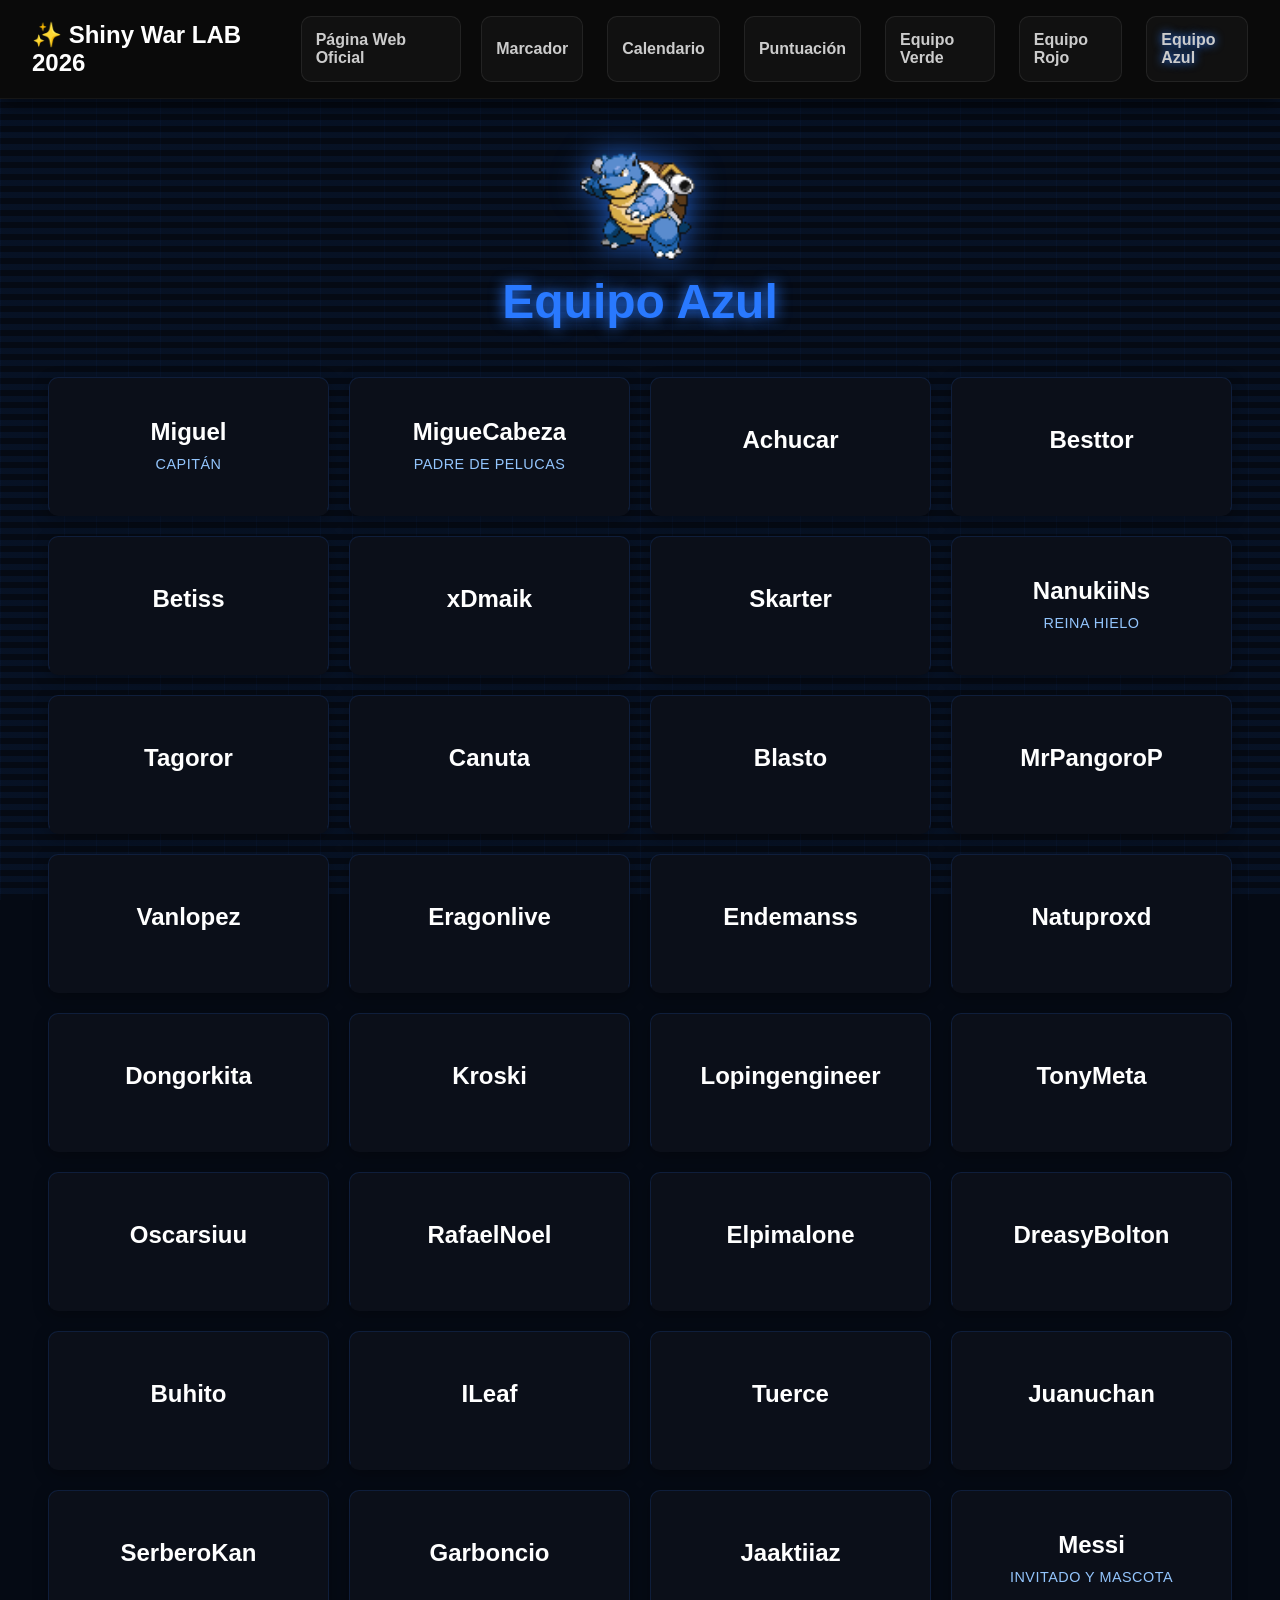
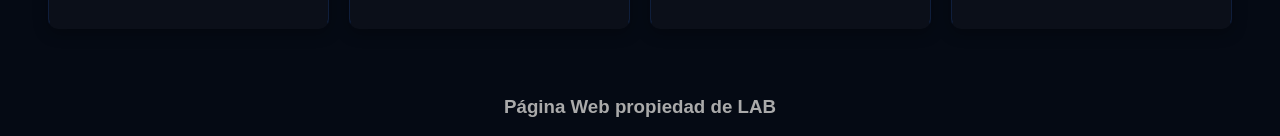
<file: azul.html>
<!doctype html>
<html lang="es">

<head>
    <meta charset="UTF-8" />
    <title>Equipo Azul</title>
    <link rel="stylesheet" href="azul.css" />
    <meta name="viewport" content="width=device-width, initial-scale=1.0, shrink-to-fit=no" />
    <link rel="stylesheet" href="https://cdnjs.cloudflare.com/ajax/libs/font-awesome/6.4.2/css/all.min.css">
    <link rel="icon" type="image/png" href="./Marcador PokeMMO_files/favicon.png">
</head>

<body>

    <div class="background-animation"></div>

    <a href="#navbar" class="btn-abrir">☰</a>
    <nav class="navbar" id="navbar">
        <a href="#" class="btn-cerrar">×</a>
        <a href="index.html" class="nav-logo">✨ Shiny War LAB 2026</a>
        <div class="nav-links">
            <a href="https://labmmo.com/">Página Web Oficial</a>
        </div>
        <div class="nav-links">
            <a href="index.html">Marcador</a>
            <a href="calendario.html">Calendario</a>
            <a href="puntuacion.html">Puntuación</a>
            <a href="verde.html" class="nav-verde">Equipo Verde</a>
            <a href="rojo.html" class="nav-rojo">Equipo Rojo</a>
            <a href="azul.html" class="nav-azul">Equipo Azul</a>
        </div>
    </nav>

    <main>
        <div class="header-equipo">
            <img src="./Marcador PokeMMO_files/blastoise.gif" alt="Blastoise" loading="lazy" />
            <h1>Equipo Azul</h1>
        </div>

        <div class="grid-jugadores">
            <div class="jugador-card">
                <h3>Miguel</h3>
                <p>Capitán</p>
            </div>
            <div class="jugador-card">
                <h3>MigueCabeza</h3>
                <p>Padre de Pelucas</p>
            </div>
            <div class="jugador-card">
                <h3>Achucar</h3>
            </div>
            <div class="jugador-card">
                <h3>Besttor</h3>
            </div>
            <div class="jugador-card">
                <h3>Betiss</h3>
            </div>
            <div class="jugador-card">
                <h3>xDmaik</h3>
            </div>
            <div class="jugador-card">
                <h3>Skarter</h3>
            </div>
            <div class="jugador-card">
                <h3>NanukiiNs</h3>
                <p>Reina hielo</p>
            </div>
            <div class="jugador-card">
                <h3>Tagoror</h3>
            </div>
            <div class="jugador-card">
                <h3>Canuta</h3>
            </div>
            <div class="jugador-card">
                <h3>Blasto</h3>
            </div>
            <div class="jugador-card">
                <h3>MrPangoroP</h3>
            </div>
            <div class="jugador-card">
                <h3>Vanlopez</h3>
            </div>
            <div class="jugador-card">
                <h3>Eragonlive</h3>
            </div>
            <div class="jugador-card">
                <h3>Endemanss</h3>
            </div>
            <div class="jugador-card">
                <h3>Natuproxd</h3>
            </div>
            <div class="jugador-card">
                <h3>Dongorkita</h3>
            </div>
            <div class="jugador-card">
                <h3>Kroski</h3>
            </div>
            <div class="jugador-card">
                <h3>Lopingengineer</h3>
            </div>
            <div class="jugador-card">
                <h3>TonyMeta</h3>
            </div>
            <div class="jugador-card">
                <h3>Oscarsiuu</h3>
            </div>
            <div class="jugador-card">
                <h3>RafaelNoel</h3>
            </div>
            <div class="jugador-card">
                <h3>Elpimalone</h3>
            </div>
            <div class="jugador-card">
                <h3>DreasyBolton</h3>
            </div>
            <div class="jugador-card">
                <h3>Buhito</h3>
            </div>
            <div class="jugador-card">
                <h3>ILeaf</h3>
            </div>
            <div class="jugador-card">
                <h3>Tuerce</h3>
            </div>
            <div class="jugador-card">
                <h3>Juanuchan</h3>
            </div>
            <div class="jugador-card">
                <h3>SerberoKan</h3>
            </div>
            <div class="jugador-card">
                <h3>Garboncio</h3>
            </div>
            <div class="jugador-card">
                <h3>Jaaktiiaz</h3>
            </div>
            <div class="jugador-card">
                <h3>Messi</h3>
                <p>Invitado y mascota</p>
            </div>
        </div>
    </main>

    <footer class="footer">
        <h3>Página Web propiedad de LAB</h3>
    </footer>
</body>

</html>
</file>
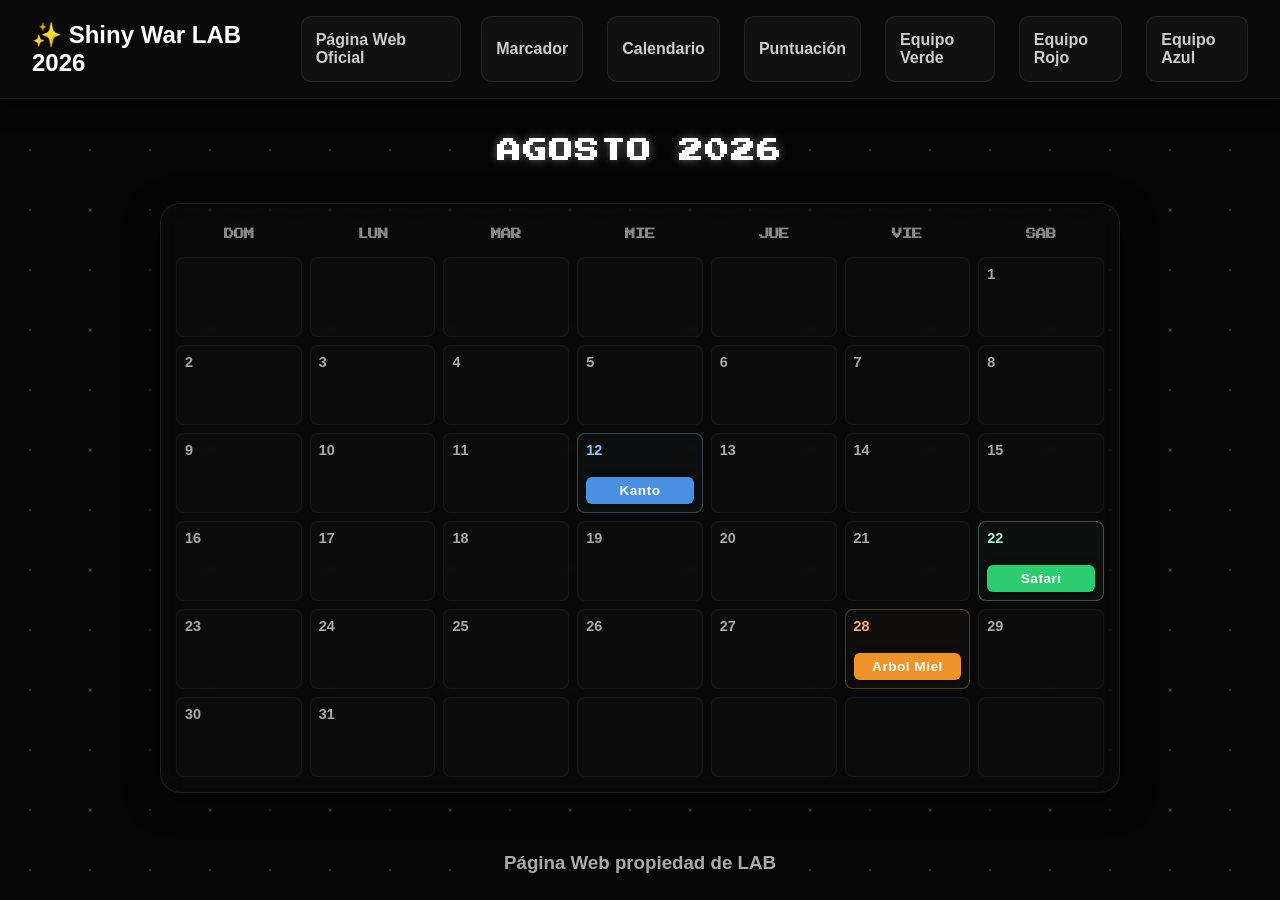
<file: calendario.html>
<!doctype html>
<html lang="es">

<head>
    <meta charset="UTF-8" />
    <title>Calendario - Shiny WAR LAB</title>
    <meta name="viewport" content="width=device-width, initial-scale=1.0, shrink-to-fit=no" />
    <link rel="preconnect" href="https://fonts.googleapis.com" />
    <link rel="preconnect" href="https://fonts.gstatic.com" crossorigin />
    <link href="https://fonts.googleapis.com/css2?family=Press+Start+2P&display=swap" rel="stylesheet" />
    <link rel="stylesheet" href="calendario.css" />
    <link rel="icon" type="image/png" href="./Marcador PokeMMO_files/favicon.png">
</head>

<body>

    <div class="background-animation"></div>

    <a href="#navbar" class="btn-abrir">☰</a>

    <nav class="navbar" id="navbar">
        <a href="#" class="btn-cerrar">×</a>
        <a href="index.html" class="nav-logo">✨ Shiny War LAB 2026</a>
        <div class="nav-links">
            <a href="https://labmmo.com/">Página Web Oficial</a>
        </div>
        <div class="nav-links">
            <a href="index.html" class="active">Marcador</a>
            <a href="">Calendario</a>
            <a href="puntuacion.html">Puntuación</a>
            <a href="verde.html" class="nav-verde">Equipo Verde</a>
            <a href="rojo.html" class="nav-rojo">Equipo Rojo</a>
            <a href="azul.html" class="nav-azul">Equipo Azul</a>
        </div>
    </nav>

    <main>

        <div class="calendar-section">

            <h1 class="calendar-title">AGOSTO 2026</h1>

            <div class="calendar-container">

                <div class="calendar-day-name">DOM</div>
                <div class="calendar-day-name">LUN</div>
                <div class="calendar-day-name">MAR</div>
                <div class="calendar-day-name">MIE</div>
                <div class="calendar-day-name">JUE</div>
                <div class="calendar-day-name">VIE</div>
                <div class="calendar-day-name">SAB</div>

                <!-- Semana 1 -->
                <div class="calendar-cell empty"></div>
                <div class="calendar-cell empty"></div>
                <div class="calendar-cell empty"></div>
                <div class="calendar-cell empty"></div>
                <div class="calendar-cell empty"></div>
                <div class="calendar-cell empty"></div>
                <div class="calendar-cell"><span class="day-num">1</span></div>

                <!-- Semana 2 -->
                <div class="calendar-cell"><span class="day-num">2</span></div>
                <div class="calendar-cell"><span class="day-num">3</span></div>
                <div class="calendar-cell"><span class="day-num">4</span></div>
                <div class="calendar-cell"><span class="day-num">5</span></div>
                <div class="calendar-cell"><span class="day-num">6</span></div>
                <div class="calendar-cell"><span class="day-num">7</span></div>
                <div class="calendar-cell"><span class="day-num">8</span></div>

                <!-- Semana 3 -->

                <div class="calendar-cell"><span class="day-num">9</span></div>
                <div class="calendar-cell"><span class="day-num">10</span></div>
                <div class="calendar-cell"><span class="day-num">11</span></div>

                <div class="calendar-cell event-kanto">
                    <span class="day-num">12</span>
                    <div class="event-tag">Kanto</div>
                </div>

                <div class="calendar-cell"><span class="day-num">13</span></div>
                <div class="calendar-cell"><span class="day-num">14</span></div>
                <div class="calendar-cell"><span class="day-num">15</span></div>

                <!-- Semana 4 -->

                <div class="calendar-cell"><span class="day-num">16</span></div>
                <div class="calendar-cell"><span class="day-num">17</span></div>
                <div class="calendar-cell"><span class="day-num">18</span></div>
                <div class="calendar-cell"><span class="day-num">19</span></div>
                <div class="calendar-cell"><span class="day-num">20</span></div>
                <div class="calendar-cell"><span class="day-num">21</span></div>

                <div class="calendar-cell event-safari">
                    <span class="day-num">22</span>
                    <div class="event-tag">Safari</div>
                </div>

                <!-- Semana 5 -->

                <div class="calendar-cell"><span class="day-num">23</span></div>
                <div class="calendar-cell"><span class="day-num">24</span></div>
                <div class="calendar-cell"><span class="day-num">25</span></div>
                <div class="calendar-cell"><span class="day-num">26</span></div>
                <div class="calendar-cell"><span class="day-num">27</span></div>

                <div class="calendar-cell event-miel">
                    <span class="day-num">28</span>
                    <div class="event-tag">Arbol Miel</div>
                </div>

                <div class="calendar-cell"><span class="day-num">29</span></div>


                <!-- Semena 6 -->

                <div class="calendar-cell"><span class="day-num">30</span></div>
                <div class="calendar-cell"><span class="day-num">31</span></div>

                <div class="calendar-cell empty"></div>
                <div class="calendar-cell empty"></div>
                <div class="calendar-cell empty"></div>
                <div class="calendar-cell empty"></div>
                <div class="calendar-cell empty"></div>


            </div>

        </div>

    </main>

    <footer class="footer">
        <h3>Página Web propiedad de LAB</h3>
    </footer>

</body>
</file>
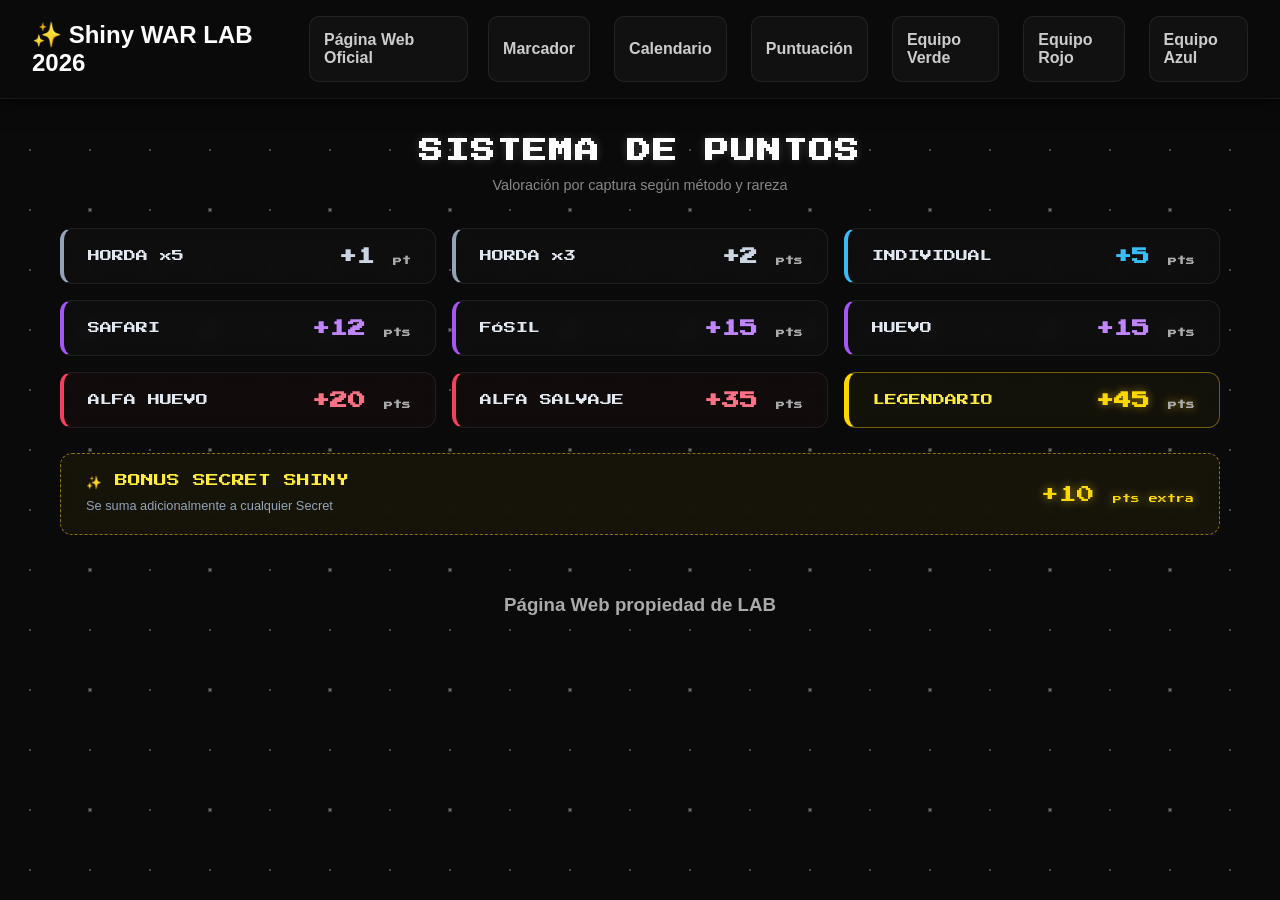
<file: puntuacion.html>
<!doctype html>
<html lang="es">

<head>
    <meta charset="UTF-8" />
    <meta name="viewport" content="width=device-width, initial-scale=1.0" />
    <title>Puntuación - Shiny WAR LAB 2026</title>
    <link rel="icon" type="image/png" href="./favicon.png" />
    <link rel="preconnect" href="https://fonts.googleapis.com" />
    <link rel="preconnect" href="https://fonts.gstatic.com" crossorigin />
    <link href="https://fonts.googleapis.com/css2?family=Press+Start+2P&display=swap" rel="stylesheet" />
    <link rel="stylesheet" href="puntuacion.css" />
    <link rel="icon" type="image/png" href="./Marcador PokeMMO_files/favicon.png">
</head>

<body>
    <div class="background-animation"></div>

    <div class="background-animation"></div>

    <a href="#navbar" class="btn-abrir">☰</a>

    <nav class="navbar" id="navbar">
        <a href="#" class="btn-cerrar">×</a>
        <a href="index.html" class="nav-logo">✨ Shiny WAR LAB 2026</a>
        <div class="nav-links">
            <a href="https://labmmo.com/">Página Web Oficial</a>
        </div>
        <div class="nav-links">
            <a href="index.html">Marcador</a>
            <a href="calendario.html">Calendario</a>
            <a href="#" class="active">Puntuación</a>
            <a href="verde.html" class="nav-verde">Equipo Verde</a>
            <a href="rojo.html" class="nav-rojo">Equipo Rojo</a>
            <a href="azul.html" class="nav-azul">Equipo Azul</a>
        </div>
    </nav>

    <main>
        <div class="score-section">
            <h1 class="score-title">SISTEMA DE PUNTOS</h1>
            <p class="score-subtitle">Valoración por captura según método y rareza</p>

            <div class="score-grid">

                <div class="score-card common">
                    <span class="score-category">HORDA x5</span>
                    <span class="score-pts">+1 <small>pt</small></span>
                </div>

                <div class="score-card common">
                    <span class="score-category">HORDA x3</span>
                    <span class="score-pts">+2 <small>pts</small></span>
                </div>

                <div class="score-card uncommon">
                    <span class="score-category">INDIVIDUAL</span>
                    <span class="score-pts">+5 <small>pts</small></span>
                </div>

                <div class="score-card rare">
                    <span class="score-category">SAFARI</span>
                    <span class="score-pts">+12 <small>pts</small></span>
                </div>


                <div class="score-card rare">
                    <span class="score-category">FÓSIL</span>
                    <span class="score-pts">+15 <small>pts</small></span>
                </div>

                <div class="score-card rare">
                    <span class="score-category">HUEVO</span>
                    <span class="score-pts">+15 <small>pts</small></span>
                </div>

                <div class="score-card epic">
                    <span class="score-category">ALFA HUEVO</span>
                    <span class="score-pts">+20 <small>pts</small></span>
                </div>

                <div class="score-card epic">
                    <span class="score-category">ALFA SALVAJE</span>
                    <span class="score-pts">+35 <small>pts</small></span>
                </div>

                <div class="score-card legendary">
                    <span class="score-category">LEGENDARIO</span>
                    <span class="score-pts">+45 <small>pts</small></span>
                </div>
            </div>

            <div class="bonus-card">
                <div class="bonus-info">
                    <span class="bonus-title">✨ BONUS SECRET SHINY</span>
                    <span class="bonus-desc">Se suma adicionalmente a cualquier Secret</span>
                </div>
                <div class="bonus-pts">+10 <small>pts extra</small></div>
            </div>
        </div>
    </main>

    <footer class="footer">
        <h3>Página Web propiedad de LAB</h3>
    </footer>
</body>

</html>
</file>
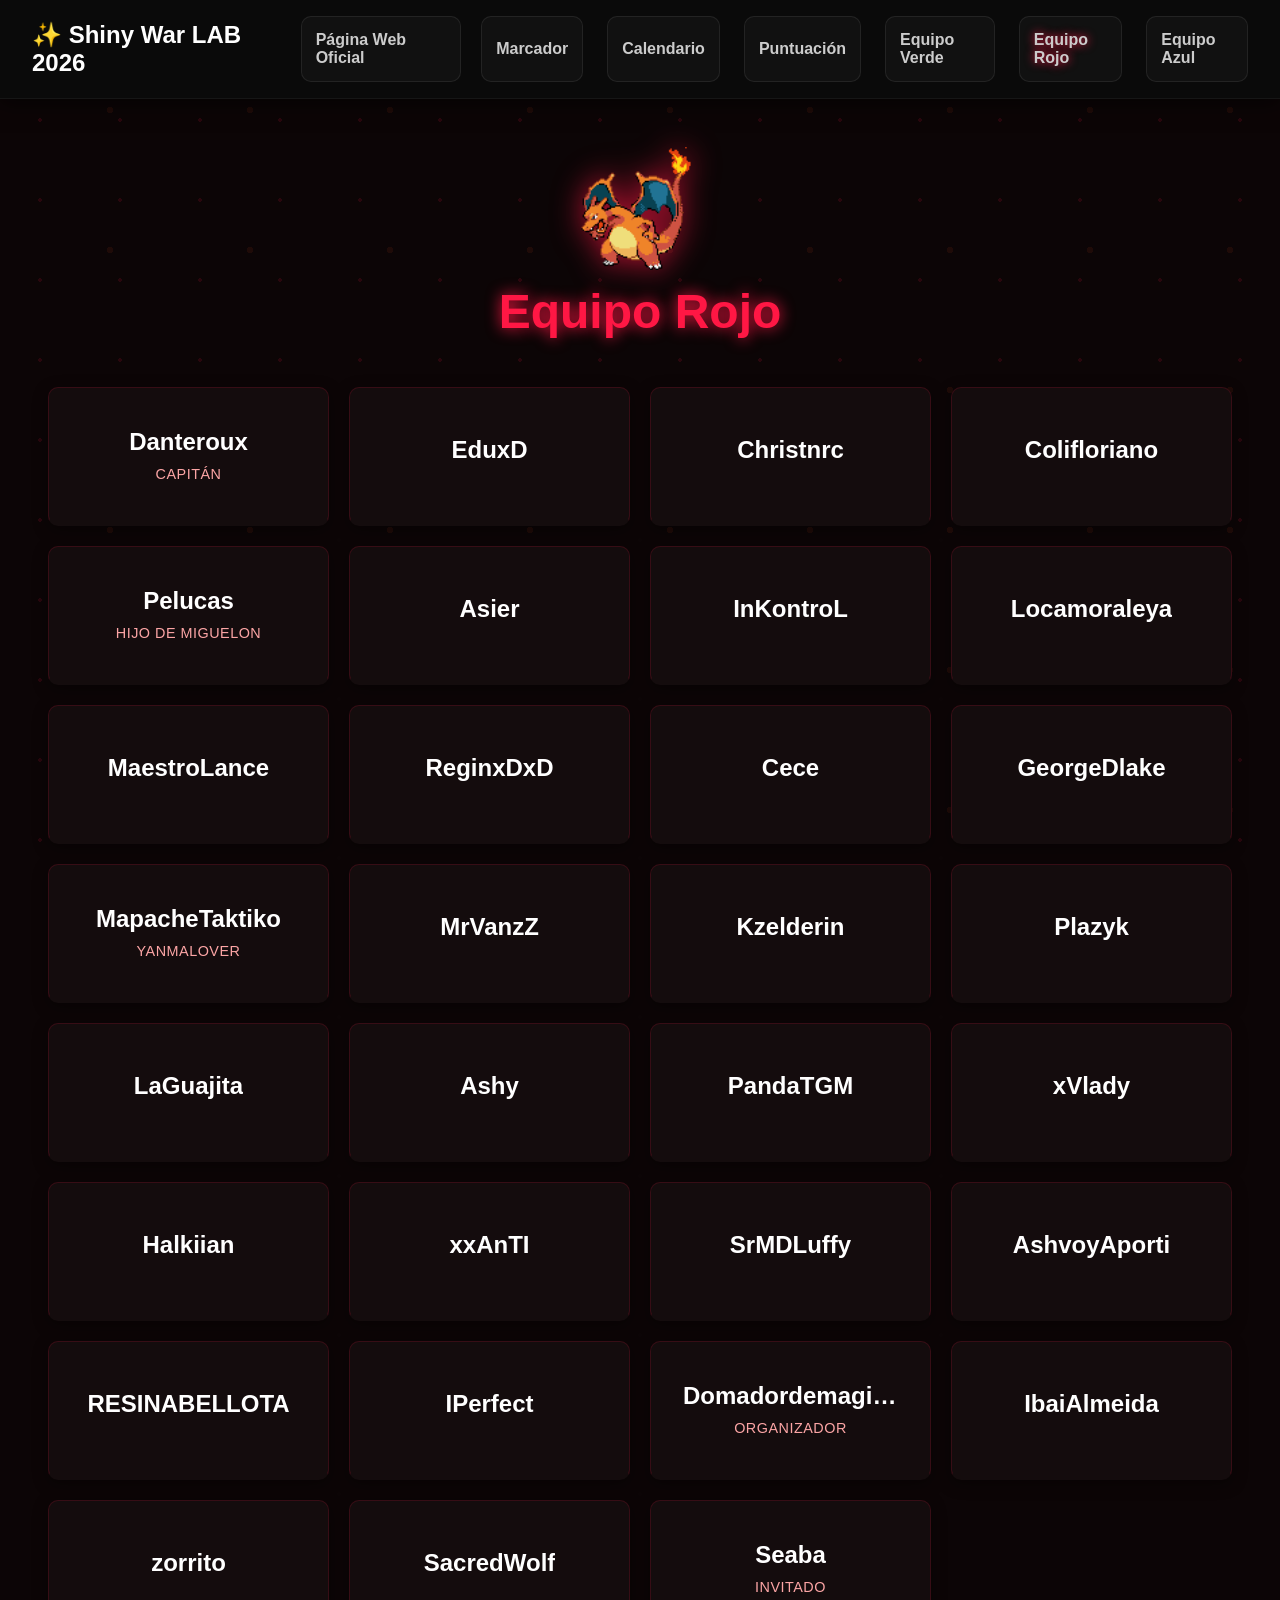
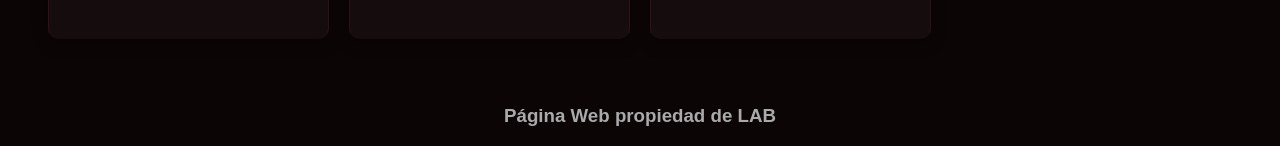
<file: rojo.html>
<!doctype html>
<html lang="es">

<head>
    <meta charset="UTF-8" />
    <meta name="viewport" content="width=device-width, initial-scale=1.0, shrink-to-fit=no" />
    <title>Equipo Rojo</title>
    <link rel="stylesheet" href="rojo.css" />
    <link rel="icon" type="image/png" href="./Marcador PokeMMO_files/favicon.png">
</head>

<body>

    <div class="background-animation"></div>

    <a href="#navbar" class="btn-abrir">☰</a>
    <nav class="navbar" id="navbar">
        <a href="#" class="btn-cerrar">×</a>
        <a href="index.html" class="nav-logo">✨ Shiny War LAB 2026</a>
        <div class="nav-links">
            <a href="https://labmmo.com/">Página Web Oficial</a>
        </div>
        <div class="nav-links">
            <a href="index.html">Marcador</a>
            <a href="calendario.html">Calendario</a>
            <a href="puntuacion.html">Puntuación</a>
            <a href="verde.html" class="nav-verde">Equipo Verde</a>
            <a href="rojo.html" class="nav-rojo active">Equipo Rojo</a>
            <a href="azul.html" class="nav-azul">Equipo Azul</a>
        </div>
    </nav>

    <main>
        <div class="header-equipo">
            <img src="./Marcador PokeMMO_files/charizard.gif" alt="Charizard" loading="lazy" />
            <h1>Equipo Rojo</h1>
        </div>

        <div class="grid-jugadores">
            <div class="jugador-card">
                <h3>Danteroux</h3>
                <p>Capitán</p>
            </div>
            <div class="jugador-card">
                <h3>EduxD</h3>
            </div>
            <div class="jugador-card">
                <h3>Christnrc</h3>
            </div>
            <div class="jugador-card">
                <h3>Colifloriano</h3>
            </div>
            <div class="jugador-card">
                <h3>Pelucas</h3>
                <p>Hijo de miguelon</p>
            </div>
            <div class="jugador-card">
                <h3>Asier</h3>
            </div>
            <div class="jugador-card">
                <h3>InKontroL</h3>
            </div>
            <div class="jugador-card">
                <h3>Locamoraleya</h3>
            </div>
            <div class="jugador-card">
                <h3>MaestroLance</h3>
            </div>
            <div class="jugador-card">
                <h3>ReginxDxD</h3>
            </div>
            <div class="jugador-card">
                <h3>Cece</h3>
            </div>
            <div class="jugador-card">
                <h3>GeorgeDlake</h3>
            </div>
            <div class="jugador-card">
                <h3>MapacheTaktiko</h3>
                <p>YanmaLover</p>   
            </div>
            <div class="jugador-card">
                <h3>MrVanzZ</h3>
            </div>
            <div class="jugador-card">
                <h3>Kzelderin</h3>
            </div>
            <div class="jugador-card">
                <h3>Plazyk</h3>
            </div>
            <div class="jugador-card">
                <h3>LaGuajita</h3>
            </div>
            <div class="jugador-card">
                <h3>Ashy</h3>
            </div>
            <div class="jugador-card">
                <h3>PandaTGM</h3>
            </div>
            <div class="jugador-card">
                <h3>xVlady</h3>
            </div>
            <div class="jugador-card">
                <h3>Halkiian</h3>
            </div>
            <div class="jugador-card">
                <h3>xxAnTI</h3>
            </div>
            <div class="jugador-card">
                <h3>SrMDLuffy</h3>
            </div>
            <div class="jugador-card">
                <h3>AshvoyAporti</h3>
            </div>
            <div class="jugador-card">
                <h3>RESINABELLOTA</h3>
            </div>
            <div class="jugador-card">
                <h3>IPerfect</h3>
            </div>
            <div class="jugador-card">
                <h3>Domadordemagikarp</h3>
                <p>Organizador</p>
            </div>
            <div class="jugador-card">
                <h3>IbaiAlmeida</h3>
            </div>
            <div class="jugador-card">
                <h3>zorrito</h3>
            </div>
            <div class="jugador-card">
                <h3>SacredWolf</h3>
            </div>
            <div class="jugador-card">
                <h3>Seaba</h3>
                <p>Invitado</p>
            </div>
        </div>
    </main>

    <footer class="footer">
        <h3>Página Web propiedad de LAB</h3>
    </footer>
</body>

</html>
</file>
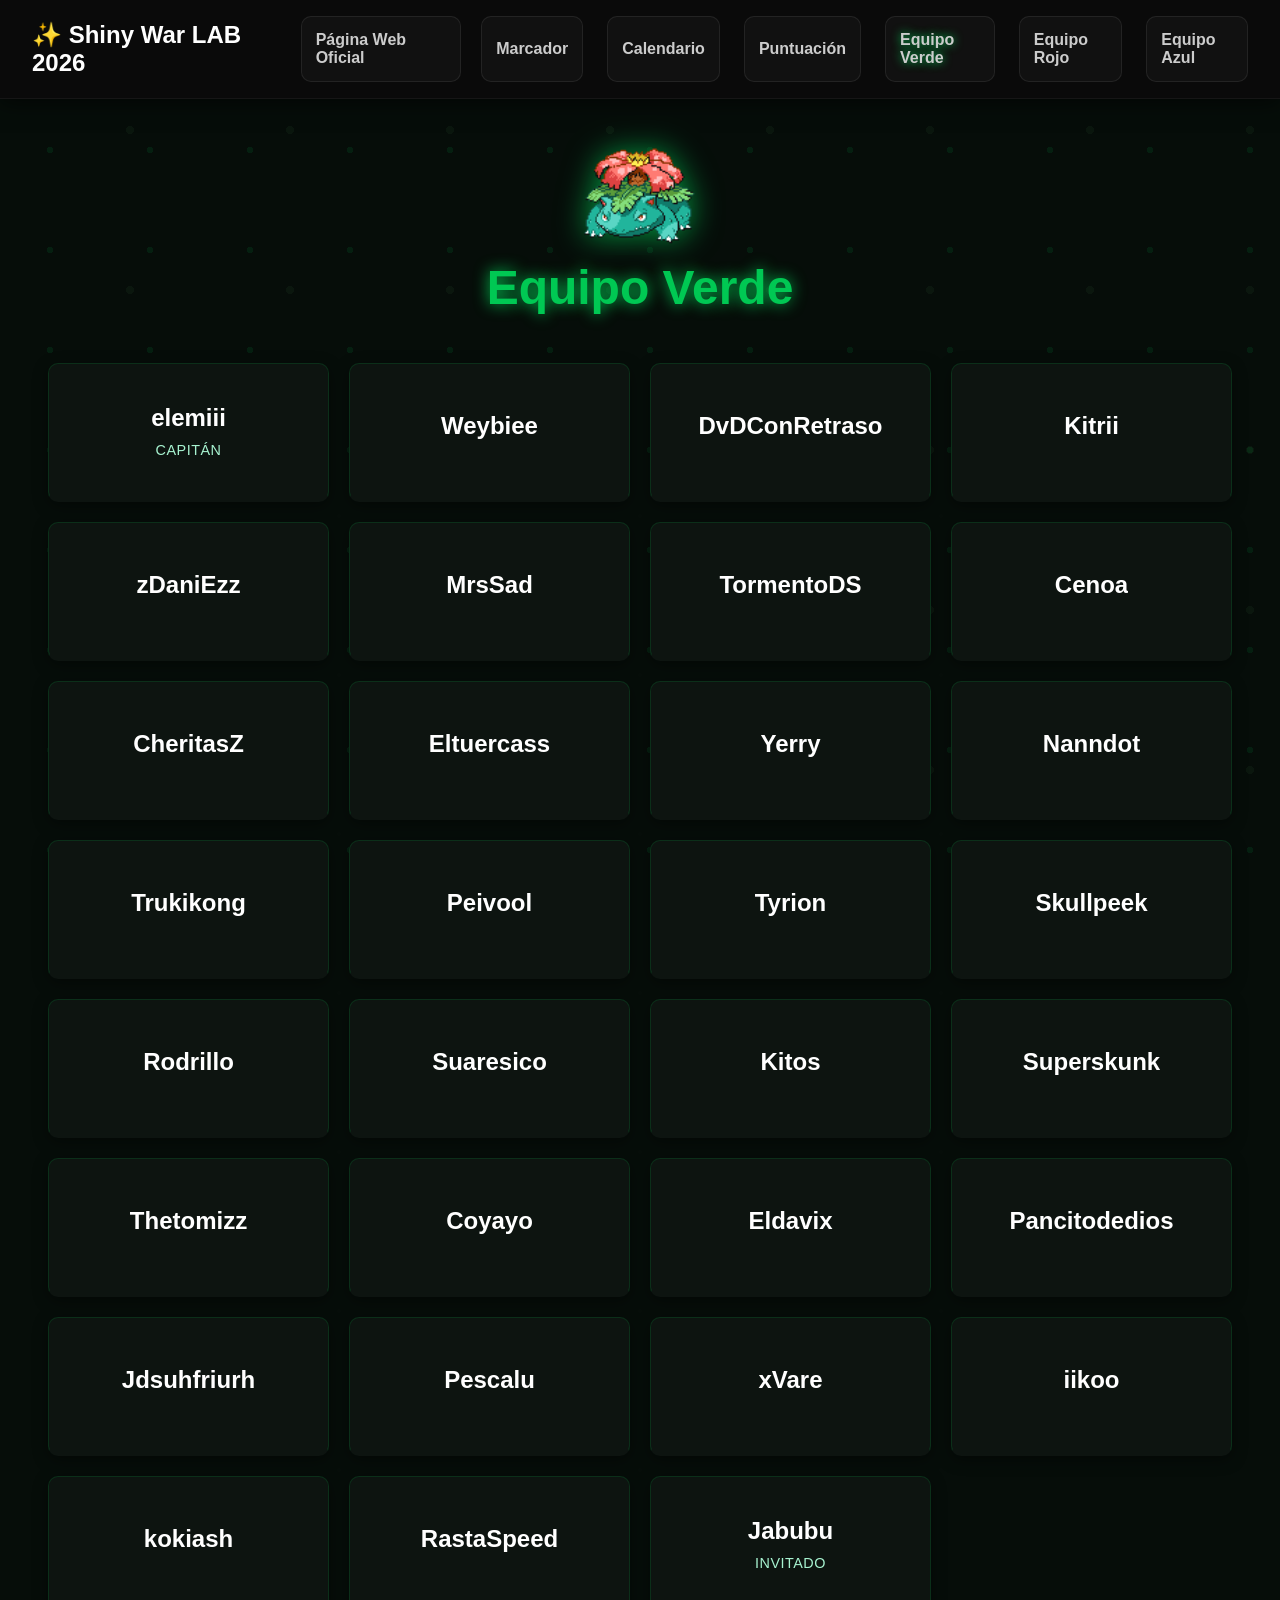
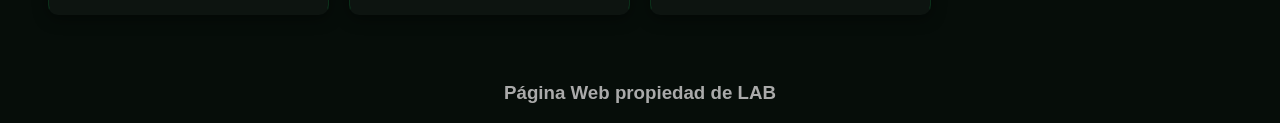
<file: verde.html>
<!DOCTYPE html>
<html lang="es">

<head>
    <meta charset="UTF-8" />
    <meta name="viewport" content="width=device-width, initial-scale=1.0, shrink-to-fit=no" />
    <title>Equipo Verde</title>
    <link rel="stylesheet" href="verde.css" />
    <link rel="icon" type="image/png" href="./Marcador PokeMMO_files/favicon.png">
</head>

<body>

    <div class="background-animation"></div>

    <a href="#navbar" class="btn-abrir">☰</a>
    <nav class="navbar" id="navbar">
        <a href="#" class="btn-cerrar">×</a>
        <a href="index.html" class="nav-logo">✨ Shiny War LAB 2026</a>
        <div class="nav-links">
            <a href="https://labmmo.com/">Página Web Oficial</a>
        </div>
        <div class="nav-links">
            <a href="index.html">Marcador</a>
            <a href="calendario.html">Calendario</a>
            <a href="puntuacion.html">Puntuación</a>
            <a href="verde.html" class="nav-verde active">Equipo Verde</a>
            <a href="rojo.html" class="nav-rojo">Equipo Rojo</a>
            <a href="azul.html" class="nav-azul">Equipo Azul</a>
        </div>
    </nav>

    <main>
        <div class="header-equipo">
            <img src="./Marcador PokeMMO_files/venusaur.gif" alt="Venusaur" loading="lazy">
            <h1>Equipo Verde</h1>
        </div>

        <div class="grid-jugadores">
            <div class="jugador-card">
                <h3>elemiii</h3>
                <p>Capitán</p>
            </div>
            <div class="jugador-card">
                <h3>Weybiee</h3>
            </div>
            <div class="jugador-card">
                <h3>DvDConRetraso</h3>
            </div>
            <div class="jugador-card">
                <h3>Kitrii</h3>
            </div>
            <div class="jugador-card">
                <h3>zDaniEzz</h3>
            </div>
            <div class="jugador-card">
                <h3>MrsSad</h3>
            </div>
            <div class="jugador-card">
                <h3>TormentoDS</h3>
            </div>
            <div class="jugador-card">
                <h3>Cenoa</h3>
            </div>
            <div class="jugador-card">
                <h3>CheritasZ</h3>
            </div>
            <div class="jugador-card">
                <h3>Eltuercass</h3>
            </div>
            <div class="jugador-card">
                <h3>Yerry</h3>
            </div>
            <div class="jugador-card">
                <h3>Nanndot</h3>
            </div>
            <div class="jugador-card">
                <h3>Trukikong</h3>
            </div>
            <div class="jugador-card">
                <h3>Peivool</h3>
            </div>
            <div class="jugador-card">
                <h3>Tyrion</h3>
            </div>
            <div class="jugador-card">
                <h3>Skullpeek</h3>
            </div>
            <div class="jugador-card">
                <h3>Rodrillo</h3>
            </div>
            <div class="jugador-card">
                <h3>Suaresico</h3>
            </div>
            <div class="jugador-card">
                <h3>Kitos</h3>
            </div>
            <div class="jugador-card">
                <h3>Superskunk</h3>
            </div>
            <div class="jugador-card">
                <h3>Thetomizz</h3>
            </div>
            <div class="jugador-card">
                <h3>Coyayo</h3>
            </div>
            <div class="jugador-card">
                <h3>Eldavix</h3>
            </div>
            <div class="jugador-card">
                <h3>Pancitodedios</h3>
            </div>
            <div class="jugador-card">
                <h3>Jdsuhfriurh</h3>
            </div>
            <div class="jugador-card">
                <h3>Pescalu</h3>
            </div>
            <div class="jugador-card">
                <h3>xVare</h3>
            </div>
            <div class="jugador-card">
                <h3>iikoo</h3>
            </div>
            <div class="jugador-card">
                <h3>kokiash</h3>
            </div>
            <div class="jugador-card">
                <h3>RastaSpeed</h3>
            </div>
            <div class="jugador-card">
                <h3>Jabubu</h3>
                <p>Invitado</p>
            </div>
        </div>
    </main>

    <footer class="footer">
        <h3>Página Web propiedad de LAB</h3>
    </footer>
</body>

</html>
</file>
<file: azul.css>
body {
    margin: 0;
    min-height: 100vh;
    font-family: "Segoe UI", Roboto, Arial, sans-serif;
    display: flex;
    flex-direction: column;
    background-color: #050a14;
    color: white;
}

html {
    scroll-behavior: smooth;
}

.background-animation {
    position: fixed;
    top: 0;
    left: 0;
    width: 100%;
    height: 100%;
    z-index: 0;
    pointer-events: none;
    background-image: linear-gradient(0deg, transparent 50%, rgba(41, 121, 255, 0.07) 50%),
        linear-gradient(90deg, rgba(41, 121, 255, 0.04) 1px, transparent 1px);
    background-size: 100% 12px, 32px 100%;
    animation: moveCyberLines 20s linear infinite;
}

@keyframes moveCyberLines {
    from {
        background-position: 0 0, 0 0;
    }

    to {
        background-position: 0 600px, 0 0;
    }
}


.navbar {
    background-color: #0a0a0a;
    padding: 1rem 2rem;
    display: flex;
    justify-content: space-between;
    align-items: center;
    border-bottom: 1px solid rgba(255, 255, 255, 0.05);
    box-shadow: 0 4px 20px rgba(0, 0, 0, 0.6);
    gap: 20px;
    position: relative;
    z-index: 2;
}

.navbar .nav-links a {
    display: flex;
    flex-direction: row;
    justify-content: center;
    align-items: center;
    padding: 14px;
    background-color: rgba(255, 255, 255, 0.03);
    border: 1px solid rgba(255, 255, 255, 0.08);
    border-radius: 10px;
    color: #ccc;
    font-size: 1rem;
    font-weight: 600;
    transition: all 0.2s ease;
}

.nav-logo {
    font-size: 1.5rem;
    font-weight: bold;
    color: #fff;
    text-decoration: none;
}

.nav-links {
    display: flex;
    gap: 1.5rem;
}

.nav-links a {
    color: #aaa;
    text-decoration: none;
    font-weight: 600;
    transition: 0.3s;
}

.nav-links a:hover {
    color: #fff;
}

.nav-links .nav-azul {
    color: #2979ff;
    text-shadow: 0 0 10px #2979ff;
}

.nav-links .nav-verde:hover {
    color: #00c853;
    text-shadow: 0 0 10px #00c853;
}

.nav-links .nav-rojo:hover {
    color: #ff1744;
    text-shadow: 0 0 10px #ff1744;
}

.nav-links .nav-azul:hover {
    color: #2979ff;
    text-shadow: 0 0 10px #2979ff;
}

main {
    flex-grow: 1;
    padding: 3rem;
    max-width: 1500px;
    margin: 0 auto;
    width: 100%;
    box-sizing: border-box;
    position: relative;
    z-index: 1;
}

.header-equipo {
    text-align: center;
    margin-bottom: 3rem;
}

.header-equipo img {
    width: 120px;
    filter: drop-shadow(0 0 15px rgba(41, 121, 255, 0.7));
}

.header-equipo h1 {
    color: #2979ff;
    text-shadow: 0 0 15px #2979ff;
    font-size: 3rem;
    margin: 10px 0;
}

.header-equipo p {
    color: #aaa;
    font-size: 1.2rem;
}

.grid-jugadores {
    display: grid;
    grid-template-columns: repeat(auto-fit, minmax(250px, 1fr));
    gap: 20px;
}

* {
    cursor: url('https://cdn.cursors-4u.net/previews/ghost-trio-gengar-9738b955-32.webp') 32 32, auto !important;
}

.jugador-card {
    background: #0b0f19;
    padding: 2rem;
    border-radius: 10px;
    text-align: center;
    border: 1px solid rgba(41, 121, 255, 0.15);
    border-bottom: 4px solid transparent;
    min-height: 70px;
    display: flex;
    flex-direction: column;
    justify-content: center;
    align-items: center;
    box-shadow: 0 4px 15px rgba(0, 0, 0, 0.3);
    transition: transform 0.2s ease, border-color 0.2s ease;
}

.jugador-card:hover {
    transform: translateY(-3px);
    border-color: #2979ff;
    box-shadow: 0 4px 20px rgba(41, 121, 255, 0.2);
    border-bottom: 4px solid #2979ff;
}

.jugador-card h3 {
    margin: 0 0 10px 0;
    font-size: 1.5rem;
    white-space: nowrap;
    overflow: hidden;
    text-overflow: ellipsis;
    max-width: 100%;
}

.jugador-card p {
    margin: 0;
    color: #93c5fd;
    font-size: 0.9rem;
    font-weight: 500;
    letter-spacing: 0.5px;
    text-transform: uppercase;
}

.footer {
    display: flex;
    justify-content: center;
    flex-direction: row;
    position: relative;
    z-index: 2;
}

.footer h3 {
    color: #aaa;
}

.twitch-link {
    display: flex;
    margin-top: 10px;
    color: #9146FF;
    font-size: 1.2rem;
    transition: transform 0.2s, color 0.2s;
    background-color: #321c54;
    width: 40px;
    padding: 10px;
    text-decoration: none;
    border-radius: 40%;
    justify-content: center;
}

.twitch-link:hover {
    color: #fff;
    transform: scale(1.2);
}

.btn-cerrar {
    display: none;
}

.btn-abrir {
    display: none;
}

@media (width <=1100px) {
    .btn-abrir {
        display: block;
        position: fixed;
        top: 15px;
        left: 15px;
        font-size: 2rem;
        color: white;
        text-decoration: none;
        background-color: rgba(10, 10, 10, 0.7);
        backdrop-filter: blur(5px);
        padding: 8px 15px;
        border-radius: 8px;
        border: 1px solid rgba(255, 255, 255, 0.1);
        z-index: 999;
        transition: opacity 0.2s ease;
    }

    .btn-cerrar {
        position: absolute;
        top: 15px;
        right: 20px;
        font-size: 2rem;
        color: rgba(255, 255, 255, 0.4);
        text-decoration: none;
        line-height: 1;
        transition: color 0.2s ease;
        display: block !important;
        z-index: 1001;
    }

    .btn-cerrar:hover {
        color: #ff1744;
    }

    .nav-logo {
        font-size: 1.3rem;
        text-align: left;
        padding-right: 40px;
        margin-bottom: 10px;
        border-bottom: 1px solid rgba(255, 255, 255, 0.1);
        padding-bottom: 15px;
    }

    .navbar {
        position: fixed;
        display: flex;
        flex-direction: column;
        justify-content: flex-start;
        align-items: stretch;
        width: 300px;
        min-height: 100vh;
        max-height: 100vh;
        top: 0;
        left: -300px;
        z-index: 1000;
        background-color: rgba(10, 10, 10, 0.9);
        backdrop-filter: blur(15px);
        border-right: 1px solid rgba(255, 255, 255, 0.1);
        padding: 40px 20px;
        box-sizing: border-box;
        gap: 25px;
        transition: left 0.3s ease-in-out;
    }

    #navbar:target {
        left: 0;
    }

    .navbar .nav-links:last-child {
        display: flex;
        flex-direction: column;
        margin-bottom: 0;
        gap: 12px;
    }

    .navbar .nav-links {
        display: flex;
        flex-direction: column;
        gap: 12px;
    }

    .navbar .nav-links a,
    .navbar .nav-links:last-child a {
        display: flex;
        flex-direction: row;
        justify-content: center;
        align-items: center;
        padding: 14px;
        background-color: rgba(255, 255, 255, 0.03);
        border: 1px solid rgba(255, 255, 255, 0.08);
        border-radius: 10px;
        color: #ccc;
        font-size: 1rem;
        font-weight: 600;
        transition: all 0.2s ease;
    }

    .navbar .nav-links a:hover {
        background-color: rgba(255, 255, 255, 0.08);
        color: #fff;
    }

    .navbar .nav-links .active {
        background-color: rgba(255, 255, 255, 0.12);
        color: #fff;
        border-color: rgba(255, 255, 255, 0.2);
    }

    .navbar .nav-links .nav-verde:hover {
        border-color: #00c853;
        box-shadow: 0 0 12px rgba(0, 200, 83, 0.3);
    }

    .navbar .nav-links .nav-rojo:hover {
        border-color: #ff1744;
        box-shadow: 0 0 12px rgba(255, 23, 68, 0.3);
    }

    .navbar .nav-links .nav-azul:hover {
        border-color: #2979ff;
        box-shadow: 0 0 12px rgba(41, 121, 255, 0.3);
    }
}
</file>
<file: calendario.css>
body {
    margin: 0;
    min-height: 100vh;
    background-color: #050505;
    font-family: "Segoe UI", Roboto, Arial, sans-serif;
    display: flex;
    flex-direction: column;
    box-sizing: border-box;
}

html {
    scroll-behavior: smooth;
}

* {
    cursor: url('https://cdn.cursors-4u.net/previews/ghost-trio-gengar-9738b955-32.webp') 32 32, auto !important;
}

.background-animation {
    position: fixed;
    top: 0;
    left: 0;
    width: 100%;
    height: 100%;
    z-index: 0;
    pointer-events: none;
    background-image:
        radial-gradient(circle, rgba(255, 255, 255, 0.15) 1.5px, transparent 1.5px),
        radial-gradient(circle, rgba(255, 255, 255, 0.1) 2.5px, transparent 2.5px);
    background-size: 60px 60px, 120px 120px;
    background-position: 0 0, 30px 30px;
    animation: moveParticles 40s linear infinite;
}

@keyframes moveParticles {
    from {
        background-position: 0 0, 30px 30px;
    }

    to {
        background-position: 0 -1200px, 30px -2400px;
    }
}

.navbar {
    background-color: #0a0a0a;
    padding: 1rem 2rem;
    display: flex;
    justify-content: space-between;
    align-items: center;
    border-bottom: 1px solid rgba(255, 255, 255, 0.05);
    box-shadow: 0 4px 20px rgba(0, 0, 0, 0.6);
    gap: 20px;
    position: relative;
    z-index: 2;
}

.navbar .nav-links a {
    display: flex;
    flex-direction: row;
    justify-content: center;
    align-items: center;
    padding: 14px;
    background-color: rgba(255, 255, 255, 0.03);
    border: 1px solid rgba(255, 255, 255, 0.08);
    border-radius: 10px;
    color: #ccc;
    font-size: 1rem;
    font-weight: 600;
    transition: all 0.2s ease;
}

.nav-logo {
    font-size: 1.5rem;
    font-weight: bold;
    color: #fff;
    text-decoration: none;
}

.nav-links {
    display: flex;
    gap: 1.5rem;
}


.nav-links a {
    color: #aaa;
    text-decoration: none;
    font-weight: 600;
    transition: 0.3s;
}

.nav-links a:hover {
    color: #fff;
}


.nav-links .active {
    color: #fff;
}

.nav-links .nav-verde:hover {
    color: #00c853;
    text-shadow: 0 0 10px #00c853;
}

.nav-links .nav-rojo:hover {
    color: #ff1744;
    text-shadow: 0 0 10px #ff1744;
}

.nav-links .nav-azul:hover {
    color: #2979ff;
    text-shadow: 0 0 10px #2979ff;
}

.footer {
    display: flex;
    justify-content: center;
    flex-direction: row;
    position: relative;
    z-index: 2;
}

.footer h3 {
    color: #aaa;
}

.btn-cerrar {
    display: none;
}

.btn-abrir {
    display: none;
}


.calendar-section {
    max-width: 1000px;
    width: 100%;
    margin: 40px auto;
    padding: 0 20px;
    box-sizing: border-box;
    text-align: center;
}


.calendar-title {
    font-family: 'Press Start 2P', monospace;
    font-size: 1.5rem;
    letter-spacing: 2px;
    margin-bottom: 40px;
    color: #fff;
    text-shadow: 0 0 10px rgba(255, 255, 255, 0.4);
}

.calendar-container {
    display: grid;
    grid-template-columns: repeat(7, 1fr);
    gap: 8px;
    background: rgba(255, 255, 255, 0.02);
    border: 1px solid rgba(255, 255, 255, 0.08);
    border-radius: 20px;
    padding: 15px;
    backdrop-filter: blur(12px);
    box-shadow: 0 8px 32px rgba(0, 0, 0, 0.5);
}

.calendar-day-name {
    font-family: 'Press Start 2P', monospace;
    font-size: 0.65rem;
    padding: 10px 0;
    color: #888;
    font-weight: bold;
}

.calendar-cell {
    background: rgba(255, 255, 255, 0.01);
    border: 1px solid rgba(255, 255, 255, 0.04 );
    border-radius: 8px;
    min-height: 80px;
    padding: 8px;
    box-sizing: border-box;
    display: flex;
    flex-direction: column;
    justify-content: space-between;
    align-items: flex-start;
    transition: background 0.2s, border-color 0.2s;
}

.calendar-cell:not(.empty):hover {
    background: rgba(255, 255, 255, 0.04);
    border-color: rgba(255, 255, 255, 0.15);
}

.calendar-cell .empty {
    background: transparent;
    border: none;
}

.day-num {
    font-size: 0.9rem;
    font-weight: 600;
    color: #aaa;
}

.event-tag {
    width: 100%;
    text-align: center;
    padding: 6px 0;
    border-radius: 6px;
    font-size: 0.85rem;
    font-weight: 700;
    letter-spacing: 0.5px;
    box-shadow: 0 4px 12px rgba(0, 0, 0, 0.3);
}


.event-kanto {
    border: 1px solid rgba(147, 197, 253, 0.3);
    background: rgba(147, 197, 253, 0.03) ;
}

.event-kanto .day-num {
    color: #93c5fd;
}

.event-kanto .event-tag {
    background: #4a90e2;
    color: #fff;
}

.event-miel {
    border: 1px solid rgba(228, 186, 60, 0.3);
    background: rgba(252, 165, 165, 0.03) ;
}


.event-miel .day-num {
    color: #ffb07c;
}

.event-miel .event-tag {
    background: #f0932b;
    color: #fff;
}

.event-safari {
    border: 1px solid rgba(167, 243, 208, 0.3);
    background: rgba(167, 243, 208, 0.03) ;
}


.event-safari .day-num {
    color: #a7f3d0;
}

.event-safari .event-tag {
    background: #2ecc71;
    color: #fff;
}


@media (width <=1100px) {
    .btn-abrir {
        display: block;
        position: fixed;
        top: 15px;
        left: 15px;
        font-size: 2rem;
        color: white;
        text-decoration: none;
        background-color: rgba(10, 10, 10, 0.7);
        backdrop-filter: blur(5px);
        padding: 8px 15px;
        border-radius: 8px;
        border: 1px solid rgba(255, 255, 255, 0.1);
        z-index: 999;
        transition: opacity 0.2s ease;
    }

    .btn-cerrar {
        position: absolute;
        top: 15px;
        right: 20px;
        font-size: 2rem;
        color: rgba(255, 255, 255, 0.4);
        text-decoration: none;
        line-height: 1;
        transition: color 0.2s ease;
        display: block !important;
        z-index: 1001;
    }

    .btn-cerrar:hover {
        color: #ff1744;
    }

    .nav-logo {
        font-size: 1.3rem;
        text-align: left;
        padding-right: 40px;
        margin-bottom: 10px;
        border-bottom: 1px solid rgba(255, 255, 255, 0.1);
        padding-bottom: 15px;
    }

    .navbar {
        position: fixed;
        display: flex;
        flex-direction: column;
        justify-content: flex-start;
        align-items: stretch;
        width: 300px;
        min-height: 100vh;
        max-height: 100vh;
        top: 0;
        left: -300px;
        z-index: 1000;
        background-color: rgba(10, 10, 10, 0.9);
        backdrop-filter: blur(15px);
        border-right: 1px solid rgba(255, 255, 255, 0.1);
        padding: 40px 20px;
        box-sizing: border-box;
        gap: 25px;
        transition: left 0.3s ease-in-out;
    }

    #navbar:target {
        left: 0;
    }

    .navbar .nav-links:last-child {
        display: flex;
        flex-direction: column;
        margin-bottom: 0;
        gap: 12px;
    }

    .navbar .nav-links {
        display: flex;
        flex-direction: column;
        gap: 12px;
    }

    .navbar .nav-links a,
    .navbar .nav-links:last-child a {
        display: flex;
        flex-direction: row;
        justify-content: center;
        align-items: center;
        padding: 14px;
        background-color: rgba(255, 255, 255, 0.03);
        border: 1px solid rgba(255, 255, 255, 0.08);
        border-radius: 10px;
        color: #ccc;
        font-size: 1rem;
        font-weight: 600;
        transition: all 0.2s ease;
    }

    .navbar .nav-links a:hover {
        background-color: rgba(255, 255, 255, 0.08);
        color: #fff;
    }

    .navbar .nav-links .active {
        background-color: rgba(255, 255, 255, 0.12);
        color: #fff;
        border-color: rgba(255, 255, 255, 0.2);
    }

    .navbar .nav-links .nav-verde:hover {
        border-color: #00c853;
        box-shadow: 0 0 12px rgba(0, 200, 83, 0.3);
    }

    .navbar .nav-links .nav-rojo:hover {
        border-color: #ff1744;
        box-shadow: 0 0 12px rgba(255, 23, 68, 0.3);
    }

    .navbar .nav-links .nav-azul:hover {
        border-color: #2979ff;
        box-shadow: 0 0 12px rgba(41, 121, 255, 0.3);
    }

    .calendar-cell {
        min-height: 70px;
        padding: 4px;
    }

    .event-tag {
        font-size: 0.65rem;
        padding: 3px 0;
    }

    .calendar-day-name {
        font-size: 0.5rem;
    }

}
</file>
<file: puntuacion.css>
body {
    margin: 0;
    padding: 0;
    background-color: #0a0a0a;
    color: #fff;
    font-family: "Segoe UI", Roboto, sans-serif;
    min-height: 100vh;
}

html {
    scroll-behavior: smooth;
}

* {
    cursor: url('https://cdn.cursors-4u.net/previews/ghost-trio-gengar-9738b955-32.webp') 32 32, auto !important;
}

.navbar {
    background-color: #0a0a0a;
    padding: 1rem 2rem;
    display: flex;
    justify-content: space-between;
    align-items: center;
    border-bottom: 1px solid rgba(255, 255, 255, 0.05);
    box-shadow: 0 4px 20px rgba(0, 0, 0, 0.6);
    gap: 20px;
    position: relative;
    z-index: 2;
}

.navbar .nav-links a {
    display: flex;
    flex-direction: row;
    justify-content: center;
    align-items: center;
    padding: 14px;
    background-color: rgba(255, 255, 255, 0.03);
    border: 1px solid rgba(255, 255, 255, 0.08);
    border-radius: 10px;
    color: #ccc;
    font-size: 1rem;
    font-weight: 600;
    transition: all 0.2s ease;
}

.nav-logo {
    font-size: 1.5rem;
    font-weight: bold;
    color: #fff;
    text-decoration: none;
}

.nav-links {
    display: flex;
    gap: 1.5rem;
}


.nav-links a {
    color: #aaa;
    text-decoration: none;
    font-weight: 600;
    transition: 0.3s;
}

.nav-links a:hover {
    color: #fff;
}


.nav-links .active {
    color: #fff;
}

.nav-links .nav-verde:hover {
    color: #00c853;
    text-shadow: 0 0 10px #00c853;
}

.nav-links .nav-rojo:hover {
    color: #ff1744;
    text-shadow: 0 0 10px #ff1744;
}

.nav-links .nav-azul:hover {
    color: #2979ff;
    text-shadow: 0 0 10px #2979ff;
}

.footer {
    display: flex;
    justify-content: center;
    flex-direction: row;
    position: relative;
    z-index: 2;
}

.footer h3 {
    color: #aaa;
}

.btn-cerrar {
    display: none;
}

.btn-abrir {
    display: none;
}


.score-section {
    max-width: 1200px;
    width: 100%;
    margin: 40px auto;
    padding: 0 20px;
    box-sizing: border-box;
    text-align: center;
}

.score-title {
    font-family: 'Press Start 2P', monospace;
    font-size: 1.5rem;
    letter-spacing: 2px;
    margin-bottom: 10px;
    color: #fff;
    text-shadow: 0 0 10px rgba(255, 255, 255, 0.2);
}

.score-subtitle {
    color: #888;
    font-size: 0.9rem;
    margin-bottom: 35px;
}

.score-grid {
    display: grid;
    grid-template-columns: repeat(auto-fit, minmax(280px, 1fr));
    gap: 16px;
    margin-bottom: 25px;
}



.background-animation {
    position: fixed;
    top: 0;
    left: 0;
    width: 100%;
    height: 100%;
    z-index: 0;
    pointer-events: none;
    background-image:
        radial-gradient(circle, rgba(255, 255, 255, 0.15) 1.5px, transparent 1.5px),
        radial-gradient(circle, rgba(255, 255, 255, 0.1) 2.5px, transparent 2.5px);
    background-size: 60px 60px, 120px 120px;
    background-position: 0 0, 30px 30px;
    animation: moveParticles 40s linear infinite;
}

@keyframes moveParticles {
    
    from {
        background-position: 0 0, 30px 30px;
    }

    to {
        background-position: 0 -1200px, 30px -2400px;
    }
}

.score-card {
    background: rgba(255, 255, 255, 0.02);
    border: 1px solid rgba(255, 255, 255, 0.08);
    border-radius: 12px;
    padding: 18px 24px;
    display: flex;
    justify-content: space-between;
    align-items: center;
    backdrop-filter: blur(8px);
    transition: 0.2s ease;
}

.score-card:hover {
    transform: translateY(-3px);
}

.score-category {
    font-family: 'Press Start 2P', monospace;
    font-size: 0.75rem;
    color: #e2e8f0;
}

.score-pts {
    font-family: 'Press Start 2P', monospace;
    font-size: 1.1rem;
    font-weight: bold;
}


.score-pts small {
    font-size: 0.55rem;
    color: #aaa;
}


.score-card.common {
    border-left: 4px solid #94a3b8;
}

.score-card.common .score-pts {
    color: #cbd5e1;
}


.score-card.uncommon {
    border-left: 4px solid #38bdf8;
}

.score-card.uncommon .score-pts {
    color: #38bdf8;
}


.score-card.rare {
    border-left: 4px solid #a855f7;
}

.score-card.rare .score-pts {
    color: #c084fc;
}


.score-card.epic {
    border-left: 4px solid #f43f5e;
    background: rgba(244, 63, 94, 0.03);
}

.score-card.epic .score-pts {
    color: #fb7185;
}


.score-card.legendary {
    border: 1px solid rgba(255, 215, 0, 0.4);
    border-left: 5px solid #ffd700;
    background: rgba(255, 215, 0, 0.04);
}

.score-card.legendary .score-category {
    color: #ffeb3b;
}

.score-card.legendary .score-pts {
    color: #ffd700;
    text-shadow: 0 0 8px rgba(255, 215, 0, 0.5);
}


.bonus-card {
    background: rgba(255, 215, 0, 0.05);
    border: 1px dashed rgba(255, 215, 0, 0.5);
    border-radius: 12px;
    padding: 20px 25px;
    display: flex;
    justify-content: space-between;
    align-items: center;
    backdrop-filter: blur(8px);
    text-align: left;
}

.bonus-title {
    display: block;
    font-family: 'Press Start 2P', monospace;
    font-size: 0.8rem;
    color: #ffeb3b;
    margin-bottom: 6px;
}

.bonus-desc {
    font-size: 0.8rem;
    color: #94a3b8;
}

.bonus-pts {
    font-family: 'Press Start 2P', monospace;
    font-size: 1.1rem;
    color: #ffd700;
    white-space: nowrap;
    text-shadow: 0 0 10px rgba(255, 215, 0, 0.6);
}

.bonus-pts small {
    font-size: 0.55rem;
}

@media screen and (max-width: 600px) {
    .bonus-card {
        flex-direction: column;
        gap: 15px;
        text-align: center;
    }

    .score-title {
        font-size: 1.1rem;
    }

    .score-category {
        font-size: 0.65rem;
    }

    .score-pts {
        font-size: 0.9rem;
    }
}

@media (width <=1100px) {



    .btn-abrir {
        display: block;
        position: fixed;
        top: 15px;
        left: 15px;
        font-size: 2rem;
        color: white;
        text-decoration: none;
        background-color: rgba(10, 10, 10, 0.7);
        backdrop-filter: blur(5px);
        padding: 8px 15px;
        border-radius: 8px;
        border: 1px solid rgba(255, 255, 255, 0.1);
        z-index: 999;
        transition: opacity 0.2s ease;
    }

    .btn-cerrar {
        position: absolute;
        top: 15px;
        right: 20px;
        font-size: 2rem;
        color: rgba(255, 255, 255, 0.4);
        text-decoration: none;
        line-height: 1;
        transition: color 0.2s ease;
        display: block !important;
        z-index: 1001;
    }

    .btn-cerrar:hover {
        color: #ff1744;
    }

    .nav-logo {
        font-size: 1.3rem;
        text-align: left;
        padding-right: 40px;
        margin-bottom: 10px;
        border-bottom: 1px solid rgba(255, 255, 255, 0.1);
        padding-bottom: 15px;
    }

    .navbar {
        position: fixed;
        display: flex;
        flex-direction: column;
        justify-content: flex-start;
        align-items: stretch;
        width: 300px;
        min-height: 100vh;
        max-height: 100vh;
        top: 0;
        left: -300px;
        z-index: 1000;
        background-color: rgba(10, 10, 10, 0.9);
        backdrop-filter: blur(15px);
        border-right: 1px solid rgba(255, 255, 255, 0.1);
        padding: 40px 20px;
        box-sizing: border-box;
        gap: 25px;
        transition: left 0.3s ease-in-out;
    }

    #navbar:target {
        left: 0;
    }

    .navbar .nav-links:last-child {
        display: flex;
        flex-direction: column;
        margin-bottom: 0;
        gap: 12px;
    }

    .navbar .nav-links {
        display: flex;
        flex-direction: column;
        gap: 12px;
    }

    .navbar .nav-links a,
    .navbar .nav-links:last-child a {
        display: flex;
        flex-direction: row;
        justify-content: center;
        align-items: center;
        padding: 14px;
        background-color: rgba(255, 255, 255, 0.03);
        border: 1px solid rgba(255, 255, 255, 0.08);
        border-radius: 10px;
        color: #ccc;
        font-size: 1rem;
        font-weight: 600;
        transition: all 0.2s ease;
    }

    .navbar .nav-links a:hover {
        background-color: rgba(255, 255, 255, 0.08);
        color: #fff;
    }

    .navbar .nav-links .active {
        background-color: rgba(255, 255, 255, 0.12);
        color: #fff;
        border-color: rgba(255, 255, 255, 0.2);
    }

    .navbar .nav-links .nav-verde:hover {
        border-color: #00c853;
        box-shadow: 0 0 12px rgba(0, 200, 83, 0.3);
    }

    .navbar .nav-links .nav-rojo:hover {
        border-color: #ff1744;
        box-shadow: 0 0 12px rgba(255, 23, 68, 0.3);
    }

    .navbar .nav-links .nav-azul:hover {
        border-color: #2979ff;
        box-shadow: 0 0 12px rgba(41, 121, 255, 0.3);
    }


}
</file>
<file: rojo.css>
body {
    margin: 0;
    min-height: 100vh;
    font-family: "Segoe UI", Roboto, Arial, sans-serif;
    display: flex;
    flex-direction: column;
    background-color: #0c0506;
    color: white;
}

html {
    scroll-behavior: smooth;
}

.background-animation {
    position: fixed;
    top: 0;
    left: 0;
    width: 100%;
    height: 100%;
    z-index: 0;
    pointer-events: none;
    background-image:
        radial-gradient(circle, rgba(255, 23, 68, 0.12) 2px, transparent 2px),
        radial-gradient(circle, rgba(255, 87, 34, 0.08) 3px, transparent 3px);
    background-size: 80px 80px, 140px 140px;
    background-position: 0 0, 40px 40px;
    animation: moveFireSparks 25s linear infinite;
}

@keyframes moveFireSparks {
    from {
        background-position: 0 0, 40px 40px;
    }

    to {
        background-position: 0px -800px, 40px -1400px;
    }
}


.navbar {
    background-color: #0a0a0a;
    padding: 1rem 2rem;
    display: flex;
    justify-content: space-between;
    align-items: center;
    border-bottom: 1px solid rgba(255, 255, 255, 0.05);
    box-shadow: 0 4px 20px rgba(0, 0, 0, 0.6);
    gap: 20px;
    position: relative;
    z-index: 2;
}

.navbar .nav-links a {
    display: flex;
    flex-direction: row;
    justify-content: center;
    align-items: center;
    padding: 14px;
    background-color: rgba(255, 255, 255, 0.03);
    border: 1px solid rgba(255, 255, 255, 0.08);
    border-radius: 10px;
    color: #ccc;
    font-size: 1rem;
    font-weight: 600;
    transition: all 0.2s ease;
}


.nav-logo {
    font-size: 1.5rem;
    font-weight: bold;
    color: #fff;
    text-decoration: none;
}

.nav-links {
    display: flex;
    gap: 1.5rem;
}

.nav-links a {
    color: #aaa;
    text-decoration: none;
    font-weight: 600;
    transition: 0.3s;
}

.nav-links a:hover {
    color: #fff;
}

.nav-links .nav-rojo {
    color: #ff1744;
    text-shadow: 0 0 10px #ff1744;
}


.nav-links .nav-verde:hover {
    color: #00c853;
    text-shadow: 0 0 10px #00c853;
}

.nav-links .nav-rojo:hover {
    color: #ff1744;
    text-shadow: 0 0 10px #ff1744;
}

.nav-links .nav-azul:hover {
    color: #2979ff;
    text-shadow: 0 0 10px #2979ff;
}


main {
    flex-grow: 1;
    padding: 3rem;
    max-width: 1500px;
    margin: 0 auto;
    width: 100%;
    box-sizing: border-box;
    position: relative;
    z-index: 1;
}

.header-equipo {
    text-align: center;
    margin-bottom: 3rem;
}

.header-equipo img {
    width: 120px;
    filter: drop-shadow(0 0 15px rgba(255, 23, 68, 0.7));
}

.header-equipo h1 {
    color: #ff1744;
    text-shadow: 0 0 15px #ff1744;
    font-size: 3rem;
    margin: 10px 0;
}

.header-equipo p {
    color: #aaa;
    font-size: 1.2rem;
}

.grid-jugadores {
    display: grid;
    grid-template-columns: repeat(auto-fit, minmax(250px, 1fr));
    gap: 20px;
}

* {
    cursor: url('https://cdn.cursors-4u.net/previews/ghost-trio-gengar-9738b955-32.webp') 32 32, auto !important;
}

.jugador-card {
    background: #140c0d;
    padding: 2rem;
    border-radius: 10px;
    text-align: center;
    border: 1px solid rgba(255, 23, 68, 0.15);
    border-bottom: 4px solid transparent;
    min-height: 70px;
    display: flex;
    flex-direction: column;
    justify-content: center;
    align-items: center;
    box-shadow: 0 4px 15px rgba(0, 0, 0, 0.4);
    transition: transform 0.2s ease, border-color 0.2s ease;
}

.jugador-card:hover {
    transform: translateY(-3px);
    border-color: #ff1744;
    box-shadow: 0 4px 20px rgba(255, 23, 68, 0.2);
    border-bottom: 4px solid #ff1744;
}

.jugador-card h3 {
    margin: 0 0 10px 0;
    font-size: 1.5rem;
    white-space: nowrap;
    overflow: hidden;
    text-overflow: ellipsis;
    max-width: 100%;
}

.jugador-card p {
    margin: 0;
    color: #fca5a5;
    font-size: 0.9rem;
    font-weight: 500;
    letter-spacing: 0.5px;
    text-transform: uppercase;
}

.footer {
    display: flex;
    justify-content: center;
    flex-direction: row;
    position: relative;
    z-index: 2;
}

.footer h3 {
    color: #aaa;
}

.btn-cerrar {
    display: none;
}

.btn-abrir {
    display: none;
}


@media (width <=1100px) {
    .btn-abrir {
        display: block;
        position: fixed;
        top: 15px;
        left: 15px;
        font-size: 2rem;
        color: white;
        text-decoration: none;
        background-color: rgba(10, 10, 10, 0.7);
        backdrop-filter: blur(5px);
        padding: 8px 15px;
        border-radius: 8px;
        border: 1px solid rgba(255, 255, 255, 0.1);
        z-index: 999;
        transition: opacity 0.2s ease;
    }

    .btn-cerrar {
        position: absolute;
        top: 15px;
        right: 20px;
        font-size: 2rem;
        color: rgba(255, 255, 255, 0.4);
        text-decoration: none;
        line-height: 1;
        transition: color 0.2s ease;
        display: block !important;
        z-index: 1001;
    }

    .btn-cerrar:hover {
        color: #ff1744;
    }

    .nav-logo {
        font-size: 1.3rem;
        text-align: left;
        padding-right: 40px;
        margin-bottom: 10px;
        border-bottom: 1px solid rgba(255, 255, 255, 0.1);
        padding-bottom: 15px;
    }

    .navbar {
        position: fixed;
        display: flex;
        flex-direction: column;
        justify-content: flex-start;
        align-items: stretch;
        width: 300px;
        min-height: 100vh;
        max-height: 100vh;
        top: 0;
        left: -300px;
        z-index: 1000;
        background-color: rgba(10, 10, 10, 0.9);
        backdrop-filter: blur(15px);
        border-right: 1px solid rgba(255, 255, 255, 0.1);
        padding: 40px 20px;
        box-sizing: border-box;
        gap: 25px;
        transition: left 0.3s ease-in-out;
    }

    #navbar:target {
        left: 0;
    }

    .navbar .nav-links:last-child {
        display: flex;
        flex-direction: column;
        margin-bottom: 0;
        gap: 12px;
    }

    .navbar .nav-links {
        display: flex;
        flex-direction: column;
        gap: 12px;
    }

    .navbar .nav-links a,
    .navbar .nav-links:last-child a {
        display: flex;
        flex-direction: row;
        justify-content: center;
        align-items: center;
        padding: 14px;
        background-color: rgba(255, 255, 255, 0.03);
        border: 1px solid rgba(255, 255, 255, 0.08);
        border-radius: 10px;
        color: #ccc;
        font-size: 1rem;
        font-weight: 600;
        transition: all 0.2s ease;
    }

    .navbar .nav-links a:hover {
        background-color: rgba(255, 255, 255, 0.08);
        color: #fff;
    }

    .navbar .nav-links .active {
        background-color: rgba(255, 255, 255, 0.12);
        color: #fff;
        border-color: rgba(255, 255, 255, 0.2);
    }

    .navbar .nav-links .nav-verde:hover {
        border-color: #00c853;
        box-shadow: 0 0 12px rgba(0, 200, 83, 0.3);
    }

    .navbar .nav-links .nav-rojo:hover {
        border-color: #ff1744;
        box-shadow: 0 0 12px rgba(255, 23, 68, 0.3);
    }

    .navbar .nav-links .nav-azul:hover {
        border-color: #2979ff;
        box-shadow: 0 0 12px rgba(41, 121, 255, 0.3);
    }
}
</file>
<file: verde.css>
body {
    margin: 0;
    min-height: 100vh;
    font-family: "Segoe UI", Roboto, Arial, sans-serif;
    display: flex;
    flex-direction: column;
    background-color: #060d09;
    color: white;
}

html {
    scroll-behavior: smooth;
}

* {
    cursor: url('https://cdn.cursors-4u.net/previews/ghost-trio-gengar-9738b955-32.webp') 32 32, auto !important;
}


.background-animation {
    position: fixed;
    top: 0;
    left: 0;
    width: 100%;
    height: 100%;
    z-index: 0;
    pointer-events: none;

    background-image:
        radial-gradient(circle, rgba(0, 200, 83, 0.1) 3px, transparent 3px),
        radial-gradient(circle, rgba(102, 187, 106, 0.06) 4px, transparent 4px);
    background-size: 100px 100px, 160px 160px;
    background-position: 0 0, 50px 50px;
    animation: moveLeaves 28s linear infinite;
}

@keyframes moveLeaves {
    from {
        background-position: 0 0, 50px 50px;
    }

    to {
        background-position: 500px 1000px, 300px 1600px;
    }
}

.navbar {
    background-color: #0a0a0a;
    padding: 1rem 2rem;
    display: flex;
    justify-content: space-between;
    align-items: center;
    border-bottom: 1px solid rgba(255, 255, 255, 0.05);
    box-shadow: 0 4px 20px rgba(0, 0, 0, 0.6);
    gap: 20px;
    position: relative;
    z-index: 2;
}


.navbar .nav-links a {
    display: flex;
    flex-direction: row;
    justify-content: center;
    align-items: center;
    padding: 14px;
    background-color: rgba(255, 255, 255, 0.03);
    border: 1px solid rgba(255, 255, 255, 0.08);
    border-radius: 10px;
    color: #ccc;
    font-size: 1rem;
    font-weight: 600;
    transition: all 0.2s ease;
}

.nav-logo {
    font-size: 1.5rem;
    font-weight: bold;
    color: #fff;
    text-decoration: none;
}

.nav-links {
    display: flex;
    gap: 1.5rem;
}

.nav-links a {
    color: #aaa;
    text-decoration: none;
    font-weight: 600;
    transition: 0.3s;
}

.nav-links a:hover {
    color: #fff;
}

.nav-links .nav-verde {
    color: #00c853;
    text-shadow: 0 0 10px #00c853;
}

.nav-links .nav-verde:hover {
    color: #00c853;
    text-shadow: 0 0 10px #00c853;
}

.nav-links .nav-rojo:hover {
    color: #ff1744;
    text-shadow: 0 0 10px #ff1744;
}

.nav-links .nav-azul:hover {
    color: #2979ff;
    text-shadow: 0 0 10px #2979ff;
}

main {
    flex-grow: 1;
    padding: 3rem;
    max-width: 1500px;
    margin: 0 auto;
    width: 100%;
    box-sizing: border-box;
    position: relative;
    z-index: 1;
}

.header-equipo {
    text-align: center;
    margin-bottom: 3rem;
}

.header-equipo img {
    width: 120px;
    filter: drop-shadow(0 0 15px rgba(0, 200, 83, 0.7));
}

.header-equipo h1 {
    color: #00c853;
    text-shadow: 0 0 15px #00c853;
    font-size: 3rem;
    margin: 10px 0;
}

.header-equipo p {
    color: #aaa;
    font-size: 1.2rem;
}

.grid-jugadores {
    display: grid;
    grid-template-columns: repeat(auto-fit, minmax(250px, 1fr));
    gap: 20px;
}

.jugador-card {
    background: #0d1410;
    padding: 2rem;
    border-radius: 10px;
    text-align: center;
    border: 1px solid rgba(0, 200, 83, 0.15);
    min-height: 70px;
    display: flex;
    flex-direction: column;
    justify-content: center;
    align-items: center;
    box-shadow: 0 4px 15px rgba(0, 0, 0, 0.4);
    border-bottom: 4px solid transparent;
    transition: transform 0.2s ease-in, border-color 0.2s ease-in;
}


.jugador-card:hover {
    transform: translateY(-3px);
    border-color: #00c853;
    box-shadow: 0 4px 20px rgba(0, 200, 83, 0.2);
    border-bottom: 4px solid #00c853;
}

.jugador-card h3 {
    margin: 0 0 10px 0;
    font-size: 1.5rem;
    white-space: nowrap;
    overflow: hidden;
    text-overflow: ellipsis;
    max-width: 100%;
}

.jugador-card p {
    margin: 0;
    color: #a7f3d0;
    font-size: 0.9rem;
    font-weight: 500;
    letter-spacing: 0.5px;
    text-transform: uppercase;
}

.footer {
    display: flex;
    justify-content: center;
    flex-direction: row;
    position: relative;
    z-index: 2;
}

.footer h3 {
    color: #aaa;
}

.btn-cerrar {
    display: none;
}

.btn-abrir {
    display: none;
}


@media (width <=1100px) {
    .btn-abrir {
        display: block;
        position: fixed;
        top: 15px;
        left: 15px;
        font-size: 2rem;
        color: white;
        text-decoration: none;
        background-color: rgba(10, 10, 10, 0.7);
        backdrop-filter: blur(5px);
        padding: 8px 15px;
        border-radius: 8px;
        border: 1px solid rgba(255, 255, 255, 0.1);
        z-index: 999;
        transition: opacity 0.2s ease;
    }

    .btn-cerrar {
        position: absolute;
        top: 15px;
        right: 20px;
        font-size: 2rem;
        color: rgba(255, 255, 255, 0.4);
        text-decoration: none;
        line-height: 1;
        transition: color 0.2s ease;
        display: block !important;
        z-index: 1001;
    }

    .btn-cerrar:hover {
        color: #00c853;
    }

        .navbar {
        position: fixed;
        display: flex;
        flex-direction: column;
        justify-content: flex-start;
        align-items: stretch;
        width: 300px;
        min-height: 100vh;
        max-height: 100vh;
        top: 0;
        left: -300px;
        z-index: 1000;
        background-color: rgba(10, 10, 10, 0.9);
        backdrop-filter: blur(15px);
        border-right: 1px solid rgba(255, 255, 255, 0.1);
        padding: 40px 20px;
        box-sizing: border-box;
        gap: 25px;
        transition: left 0.3s ease-in-out;
    }

    .nav-logo {
        font-size: 1.3rem;
        text-align: left;
        padding-right: 40px;
        margin-bottom: 10px;
        border-bottom: 1px solid rgba(255, 255, 255, 0.1);
        padding-bottom: 15px;
    }

    .navbar .nav-links a {
        display: flex;
        flex-direction: row;
        justify-content: center;
        align-items: center;
        padding: 14px;
        background-color: rgba(255, 255, 255, 0.03);
        border: 1px solid rgba(255, 255, 255, 0.08);
        border-radius: 10px;
        color: #ccc;
        font-size: 1rem;
        font-weight: 600;
        transition: all 0.2s ease;
    }

    #navbar:target {
        left: 0;
    }

    .navbar .nav-links:last-child {
        display: flex;
        flex-direction: column;
        margin-bottom: 0;
        gap: 12px;
    }

    .navbar .nav-links {
        display: flex;
        flex-direction: column;
        gap: 12px;
    }

    .navbar .nav-links a,
    .navbar .nav-links:last-child a {
        display: flex;
        flex-direction: row;
        justify-content: center;
        align-items: center;
        padding: 14px;
        background-color: rgba(255, 255, 255, 0.03);
        border: 1px solid rgba(255, 255, 255, 0.08);
        border-radius: 10px;
        color: #ccc;
        font-size: 1rem;
        font-weight: 600;
        transition: all 0.2s ease;
    }

    .navbar .nav-links a:hover {
        background-color: rgba(255, 255, 255, 0.08);
        color: #fff;
    }

    .navbar .nav-links .active {
        background-color: rgba(255, 255, 255, 0.12);
        color: #fff;
        border-color: rgba(255, 255, 255, 0.2);
    }

    .navbar .nav-links .nav-verde:hover {
        border-color: #00c853;
        box-shadow: 0 0 12px rgba(0, 200, 83, 0.3);
    }

    .navbar .nav-links .nav-rojo:hover {
        border-color: #ff1744;
        box-shadow: 0 0 12px rgba(255, 23, 68, 0.3);
    }

    .navbar .nav-links .nav-azul:hover {
        border-color: #2979ff;
        box-shadow: 0 0 12px rgba(41, 121, 255, 0.3);
    }
}
</file>
